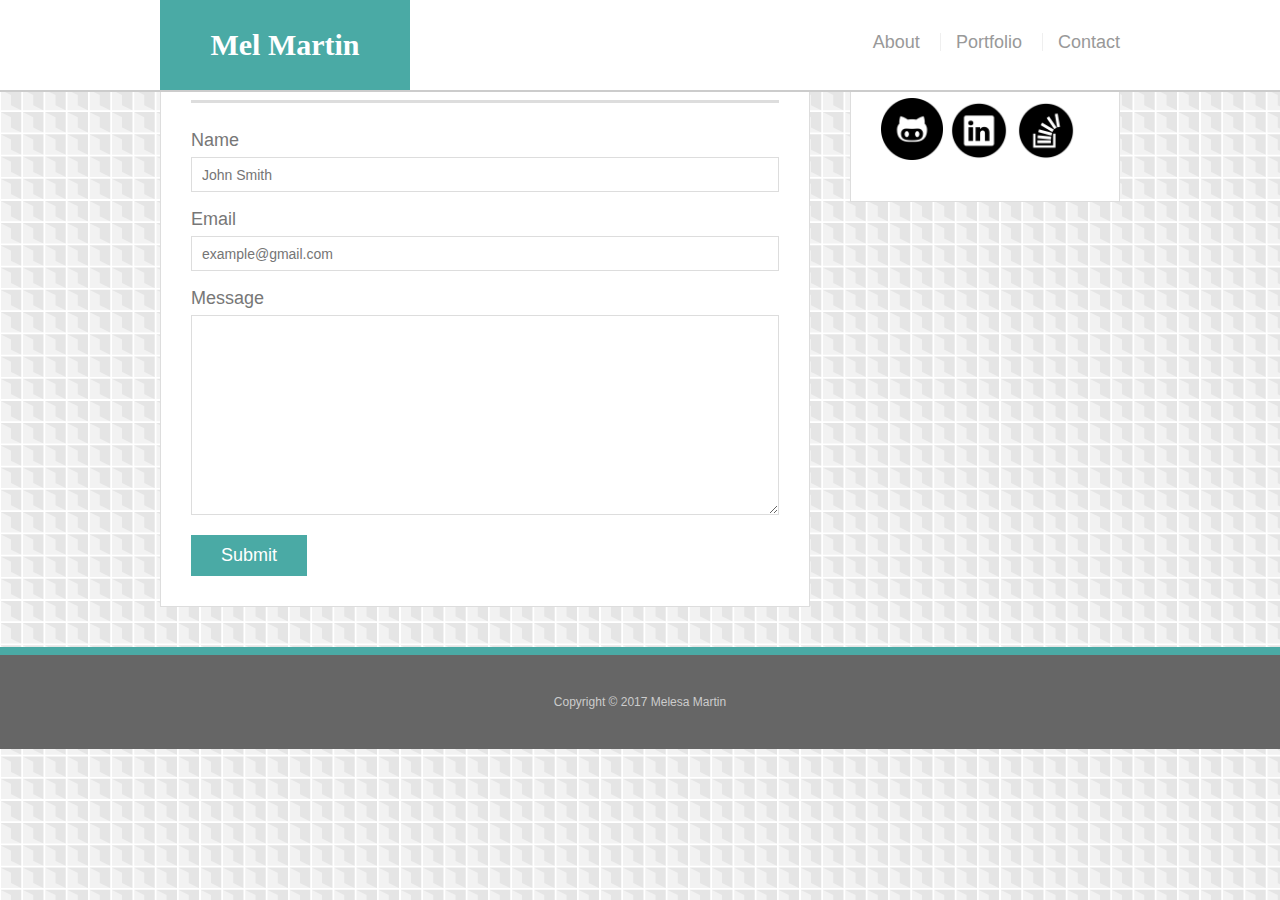
<file: contact.html>
<!doctype html>
<html lang="en-us">

<head>
  <meta charset="UTF-8">

  <meta name="viewport" content="width=device-width, initial-scale=1.0">
  
  <title>Contact | Mel Martin</title>

  <link rel="stylesheet" type="text/css" href="assets/css/reset.css">
  <link rel="stylesheet" type="text/css" href="assets/css/style.css">
</head>

<body>

  <header id="masthead">
    <div class="container">
      <a href="index.html" id="logo">Mel Martin</a>
      <nav>
        <a href="index.html">About</a>
        <a href="portfolio.html">Portfolio</a>
        <a href="contact.html">Contact</a>
      </nav>
    </div>
  </header>

  <div id="wrapper" class="container">
    <section class="main-section">
      <h1>Contact</h1>

      <form id="contact-form">
        <ul>
          <li>
            <label for="name">Name</label>
            <input type="text" id="name" name="name" placeholder="John Smith" required="required">
          </li>
          <li>
            <label for="email">Email</label>
            <input type="email" id="email" name="email" placeholder="example@gmail.com" required="required">
          </li>
          <li>
            <label for="message">Message</label>
            <textarea id="message" name="message" required="required"></textarea>
          </li>
        </ul>
        <input type="submit">
      </form>

    </section>


	<section class="sidebar">
      <div id="connect">
        <h2>Connect with Me</h2>

        <a href="https://github.com/melesam"><img src="assets/images/github icon.png" class="social" alt="GitHub" /></a>

        <a href="https://www.linkedin.com"><img src="assets/images/linkedin.png" class="social" alt="LinkedIn" /></a>

        <a href="https://stackoverflow.com"><img src="assets/images/stackoverflow.png" class="social" alt="Stack Overflow" /></a>
      </div>
    </section>

    


  </div>

  <footer>
    <div class="container">
      Copyright &copy; 2017 Melesa Martin
    </div>
  </footer>
</body>

</html>
</file>
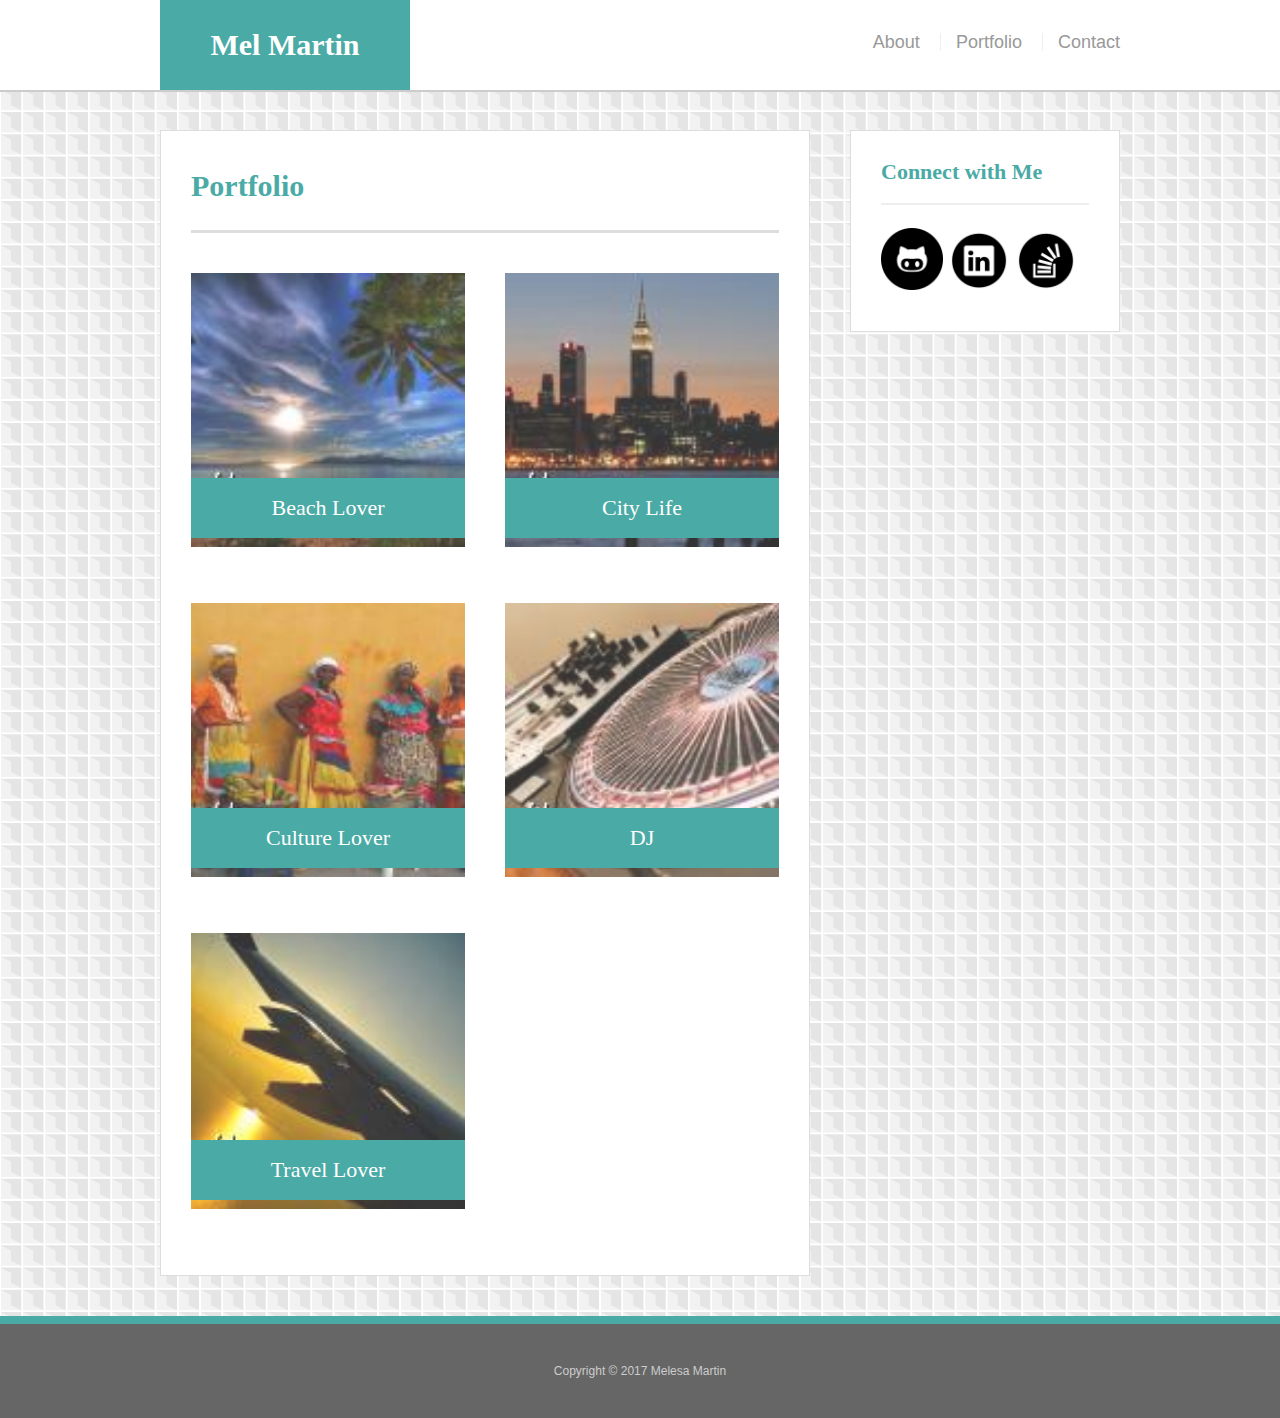
<file: portfolio.html>
<!doctype html>
<html lang="en-us">

<head>
  <meta charset="UTF-8">

  <meta name="viewport" content="width=device-width, initial-scale=1.0">

  <title>Portfolio | Mel Martin</title>

  <link rel="stylesheet" type="text/css" href="assets/css/reset.css">
  <link rel="stylesheet" type="text/css" href="assets/css/style.css">
</head>

<body>

  <header id="masthead">
    <div class="container">
      <a href="index.html" id="logo">Mel Martin</a>
      <nav>
        <a href="index.html">About</a>
        <a href="portfolio.html">Portfolio</a>
        <a href="contact.html">Contact</a>
      </nav>
    </div>
  </header>

  <div id="main-container" class="container">
    <section class="main-section">
      <h1>Portfolio</h1>

      <div class="work">
        <img src="assets/images/beachimage.jpeg" alt="Beach Lover">

        <h3>Beach Lover</h3>
      </div>
      <div class="work">
        <img src="assets/images/cityimage.jpeg" alt="City Life">

        <h3>City Life</h3>
      </div>
      <div class="work">
        <img src="assets/images/cultureimage.jpeg" alt="Culture Lover">

        <h3>Culture Lover</h3>
      </div>
      <div class="work">
        <img src="assets/images/djimage.jpeg" alt="DJ">

        <h3>DJ</h3>
      </div>
      <div class="work">
        <img src="assets/images/travelimage.jpeg" alt="Travel Lover">

        <h3>Travel Lover</h3>
      </div>

    </section>

    <section class="sidebar">
      <div id="connect">
        <h2>Connect with Me</h2>

        <a href="https://github.com/melesam"><img src="assets/images/github icon.png" class="social" alt="GitHub" /></a>

        <a href="https://www.linkedin.com"><img src="assets/images/linkedin.png" class="social" alt="LinkedIn" /></a>

        <a href="https://stackoverflow.com"><img src="assets/images/stackoverflow.png" class="social" alt="Stack Overflow" /></a>
      </div>
    </section>
  </div>

  <footer>
    <div class="container">
      Copyright &copy; 2017 Melesa Martin
    </div>
  </footer>
</body>

</html>
</file>
<file: assets/css/style.css>
body {
  font-family: Arial, "Helvetica Neue", Helvetica, sans-serif;
  font-size: 18px;
  line-height: 34px;
  color: #777;
  background: url(../images/skyscraper.png);
}

* {
  box-sizing: border-box;
}

/* general */

.container {
  width: 100%;
  max-width: 960px;
  margin: 0 auto;
  clear: both;
}

h1,
h2,
h3,
p {
  margin-bottom: 20px;
}

p:last-child {
  margin-bottom: 0;
}

h1,
h2,
h3 {
  font-family: Georgia, Times, "Times New Roman", serif;
  font-weight: 700;
  color: #4aaaa5;
}

h1 {
  padding-bottom: 20px;
  font-size: 30px;
  line-height: 49px;
  border-bottom: 3px solid #ddd;
}

h2,
h3 {
  font-size: 22px;
}

/* header */

#masthead {
  position: fixed;
  z-index: 99;
  width: 100%;
  margin: 0 0 30px;
  overflow: auto;
  color: #fff;
  background: #fff;
  border-bottom: 2px solid #ccc;
}

#logo {
  float: left;
  width: 250px;
  height: 90px;
  font-family: Georgia, Times, "Times New Roman", serif;
  font-size: 30px;
  font-weight: 700;
  line-height: 90px;
  color: #fff;
  text-align: center;
  text-decoration: none;
  background: #4aaaa5;
}

nav {
  float: right;
  margin-top: 25px;
}

nav a {
  display: inline-block;
  padding-left: 15px;
  margin-left: 15px;
  line-height: 18px;
  color: #999;
  text-decoration: none;
  border-left: 1px solid #efefef;
}

nav a:first-child {
  border-left: 0 none;
}

/* footer */

footer {
  padding: 30px 0;
  clear: both;
  font-size: 12px;
  color: #fff;
  color: #ccc;
  text-align: center;
  background: #666;
  border-top: 8px solid #4aaaa5;
}

/* sidebar */

.sidebar {
  float: right;
  width: 100%;
  max-width: 270px;
  padding: 30px;
  margin-bottom: 20px;
  background: #fff;
  border: 1px solid #ddd;
}

h3,
.sidebar h2 {
  padding-bottom: 20px;
  margin-bottom: 15px;
  line-height: 22px;
  border-bottom: 2px solid #eee;
}

.social {
  width: 62px;
  height: 62px;
  margin-top: 8px;
  margin-right: 5px;
}

.social:last-child {
  margin-right: 0;
}

/* main */

#main-container {
  padding-top: 130px;
}

.main-section {
  float: left;
  width: 100%;
  max-width: 650px;
  padding: 30px;
  margin: 0 0 40px;
  background: #fff;
  border: 1px solid #ddd;
}

/* portfolio page */

.work {
  position: relative;
  float: left;
  width: 274px;
  margin: 20px 0 25px;
  overflow: auto;
}

.work:nth-child(even) {
  margin-right: 40px;
}

.work img {
  width: 100%;
  border: 0 none;
  opacity: 0.8;
}

.work h3 {
  position: absolute;
  bottom: 20px;
  width: 100%;
  padding: 15px;
  margin-bottom: 0;
  font-weight: 300;
  line-height: 30px;
  color: #fff;
  text-align: center;
  background: #4aaaa5;
  border-bottom: 0;
}

.auth-image {
  float: left;
  width: 200px;
  height: auto;
  margin-top: 10px;
  margin-right: 25px;
}

/* contact page */

#contact-form ul {
  margin-bottom: 20px;
}

#contact-form li {
  margin-bottom: 10px;
}

label,
input[type=text],
input[type=email],
textarea {
  display: block;
  width: 100%;
}

input[type=text],
input[type=email],
textarea {
  height: 35px;
  padding: 0 10px;
  font-size: 14px;
  border: 1px solid #ddd;
}

textarea {
  height: 200px;
}

input[type=submit] {
  padding: 10px 30px;
  font-size: 18px;
  color: #fff;
  cursor: pointer;
  background: #4aaaa5;
  border: 0 none;
}


@media screen and (max-width: 980px) {
  body {
    background-color: lightgreen;
  }
  
  .wrapper {
    width: 100%;
  }
}


@media screen and (max-width: 768px) {
  body {
    background-color: #333;
  }
  
  .wrapper {
    width: 100%;
  }
}


@media screen and (max-width: 640px) {
  body {
    background-color: lightgreen;
  }

  #container {
    position: static;
    float: left;
  }

  .main-container {
    float: left;
  }


  
  .wrapper {
    width: 100%;
  }
}
</file>
